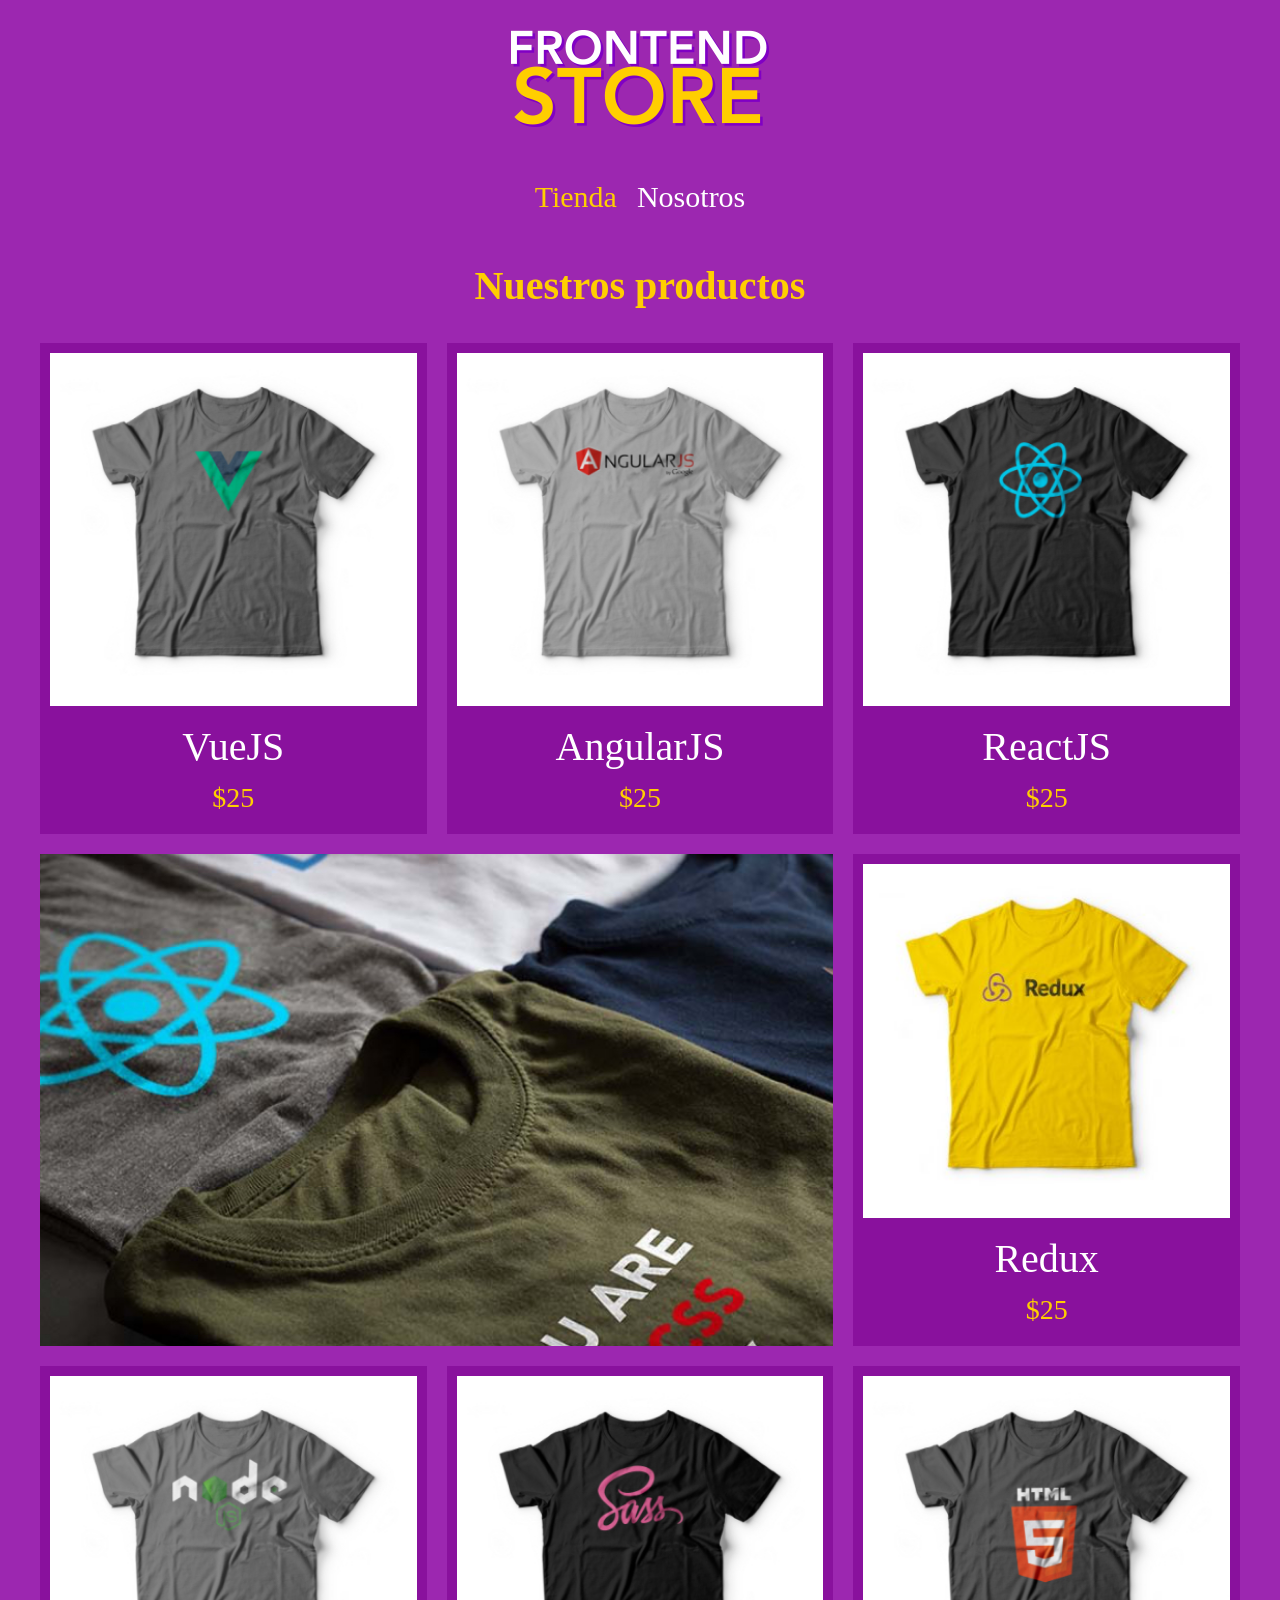
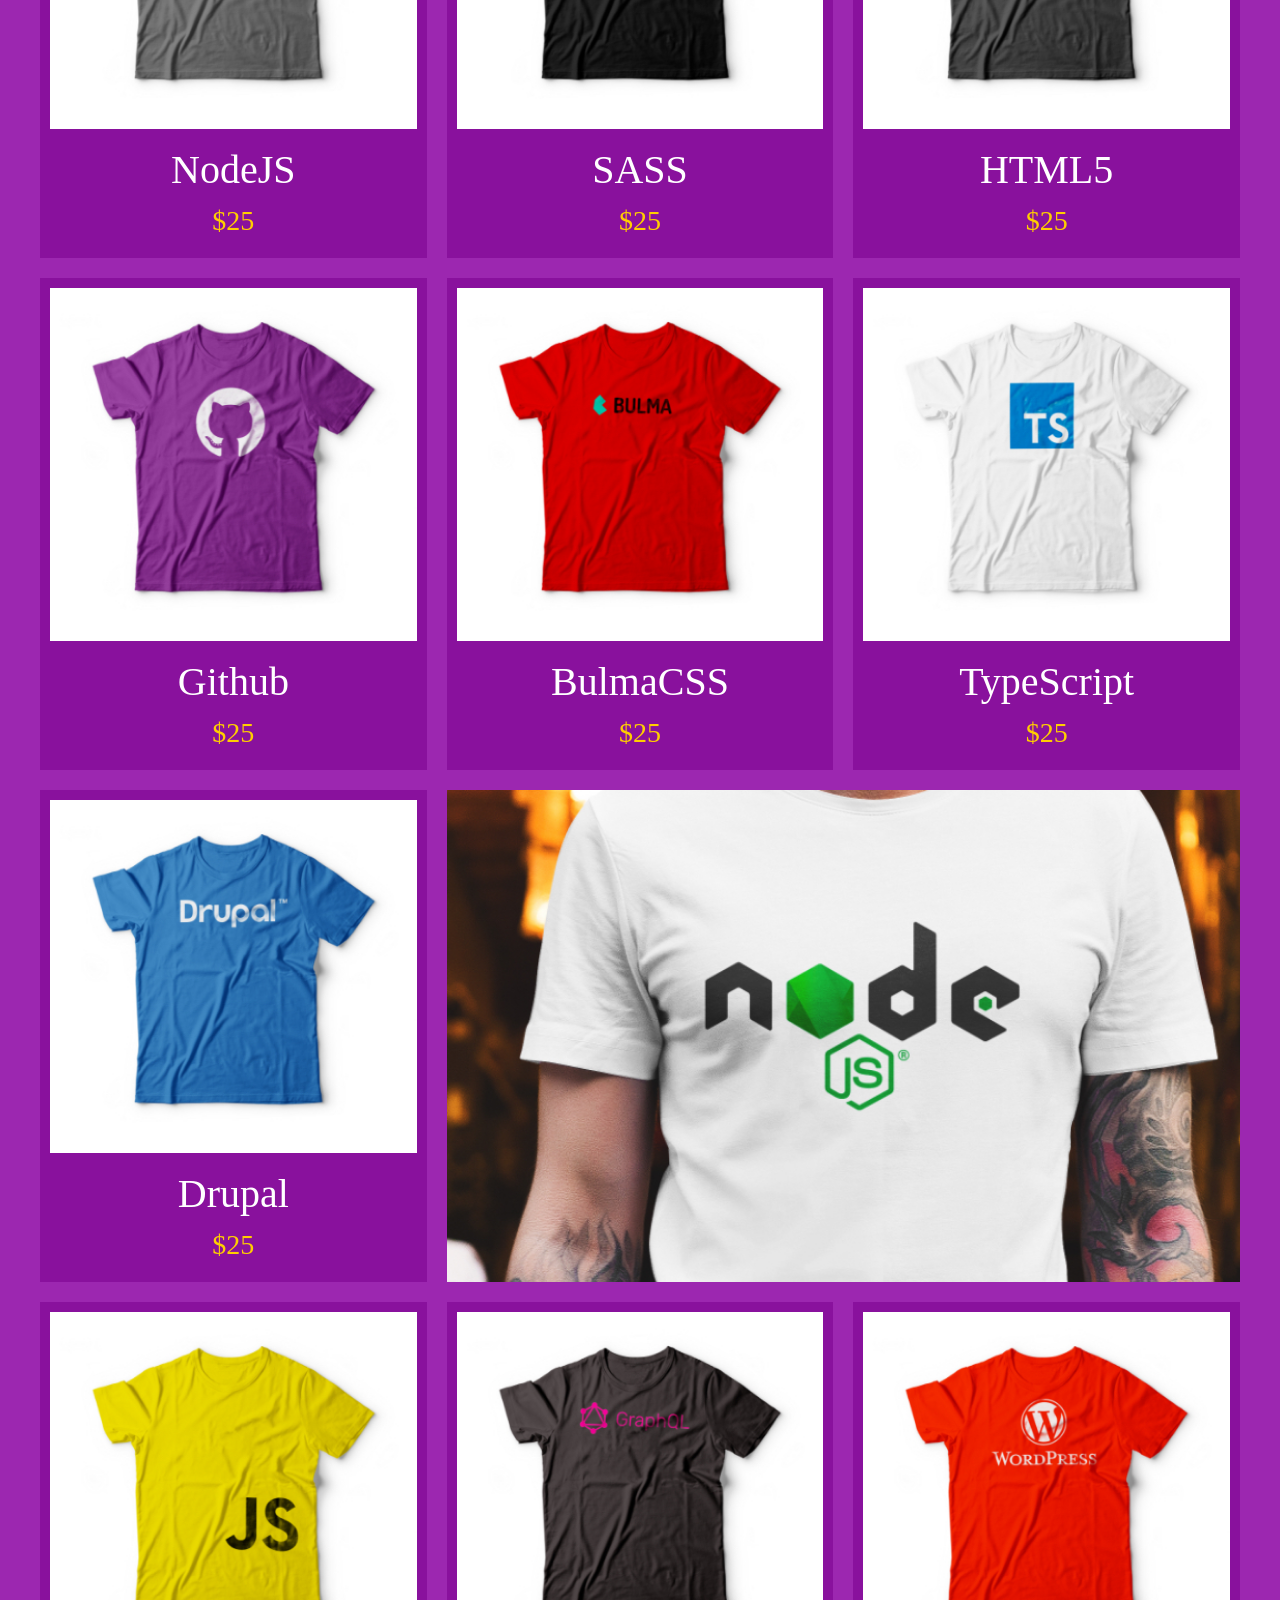
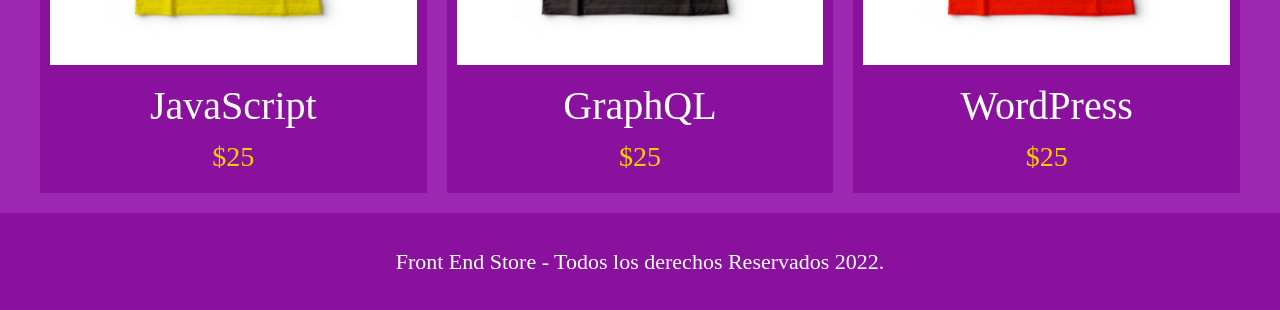
<file: Desktop/Curso2/index.html>
<!DOCTYPE html>
<html lang="en">
  <head>
    <meta charset="UTF-8" />
    <meta name="viewport" content="width=device-width, initial-scale=1.0" />
    <title>FrontEnd Store</title>
    <link rel="stylesheet" href="css/normalize.css" />
    <link rel="stylesheet" href="css/style.css" />
  </head>
  <body>
    <header class="header">
      <a href="index.html">
        <img class="header__logo" src="img/logo.png" alt="logotipo" />
      </a>
    </header>

    <nav class="navegacion">
      <a class="navegacion__enlace navegacion__enlace--activo" href="#"
        >Tienda</a
      >
      <a class="navegacion__enlace" href="nosotros.html">Nosotros</a>
    </nav>

    <main class="contenedor">
      <h1>Nuestros productos</h1>

      <div class="grid">
        <div class="producto">
          <a href="producto.html">
            <img class="producto__imagen" src="img/1.jpg" alt="imagen camisa" />
            <div class="producto__informacion">
              <p class="producto__nombre">VueJS</p>
              <p class="producto__precio">$25</p>
            </div>
          </a>
        </div>
        <!--.producto -->
        <div class="producto">
          <a href="producto.html">
            <img class="producto__imagen" src="img/2.jpg" alt="imagen camisa" />
            <div class="producto__informacion">
              <p class="producto__nombre">AngularJS</p>
              <p class="producto__precio">$25</p>
            </div>
          </a>
        </div>
        <!--.producto -->
        <div class="producto">
          <a href="producto.html">
            <img class="producto__imagen" src="img/3.jpg" alt="imagen camisa" />
            <div class="producto__informacion">
              <p class="producto__nombre">ReactJS</p>
              <p class="producto__precio">$25</p>
            </div>
          </a>
        </div>
        <!--.producto -->
        <div class="producto">
          <a href="producto.html">
            <img class="producto__imagen" src="img/4.jpg" alt="imagen camisa" />
            <div class="producto__informacion">
              <p class="producto__nombre">Redux</p>
              <p class="producto__precio">$25</p>
            </div>
          </a>
        </div>
        <!--.producto -->
        <div class="producto">
          <a href="producto.html">
            <img class="producto__imagen" src="img/5.jpg" alt="imagen camisa" />
            <div class="producto__informacion">
              <p class="producto__nombre">NodeJS</p>
              <p class="producto__precio">$25</p>
            </div>
          </a>
        </div>
        <!--.producto -->
        <div class="producto">
          <a href="producto.html">
            <img class="producto__imagen" src="img/6.jpg" alt="imagen camisa" />
            <div class="producto__informacion">
              <p class="producto__nombre">SASS</p>
              <p class="producto__precio">$25</p>
            </div>
          </a>
        </div>
        <!--.producto -->
        <div class="producto">
          <a href="producto.html">
            <img class="producto__imagen" src="img/7.jpg" alt="imagen camisa" />
            <div class="producto__informacion">
              <p class="producto__nombre">HTML5</p>
              <p class="producto__precio">$25</p>
            </div>
          </a>
        </div>
        <!--.producto -->
        <div class="producto">
          <a href="producto.html">
            <img class="producto__imagen" src="img/8.jpg" alt="imagen camisa" />
            <div class="producto__informacion">
              <p class="producto__nombre">Github</p>
              <p class="producto__precio">$25</p>
            </div>
          </a>
        </div>
        <!--.producto -->
        <div class="producto">
          <a href="producto.html">
            <img class="producto__imagen" src="img/9.jpg" alt="imagen camisa" />
            <div class="producto__informacion">
              <p class="producto__nombre">BulmaCSS</p>
              <p class="producto__precio">$25</p>
            </div>
          </a>
        </div>
        <!--.producto -->
        <div class="producto">
          <a href="producto.html">
            <img
              class="producto__imagen"
              src="img/10.jpg"
              alt="imagen camisa"
            />
            <div class="producto__informacion">
              <p class="producto__nombre">TypeScript</p>
              <p class="producto__precio">$25</p>
            </div>
          </a>
        </div>
        <!--.producto -->
        <div class="producto">
          <a href="producto.html">
            <img
              class="producto__imagen"
              src="img/11.jpg"
              alt="imagen camisa"
            />
            <div class="producto__informacion">
              <p class="producto__nombre">Drupal</p>
              <p class="producto__precio">$25</p>
            </div>
          </a>
        </div>
        <!--.producto -->
        <div class="producto">
          <a href="producto.html">
            <img
              class="producto__imagen"
              src="img/12.jpg"
              alt="imagen camisa"
            />
            <div class="producto__informacion">
              <p class="producto__nombre">JavaScript</p>
              <p class="producto__precio">$25</p>
            </div>
          </a>
        </div>
        <!--.producto -->
        <div class="producto">
          <a href="producto.html">
            <img
              class="producto__imagen"
              src="img/13.jpg"
              alt="imagen camisa"
            />
            <div class="producto__informacion">
              <p class="producto__nombre">GraphQL</p>
              <p class="producto__precio">$25</p>
            </div>
          </a>
        </div>
        <!--.producto -->
        <div class="producto">
          <a href="producto.html">
            <img
              class="producto__imagen"
              src="img/14.jpg"
              alt="imagen camisa"
            />
            <div class="producto__informacion">
              <p class="producto__nombre">WordPress</p>
              <p class="producto__precio">$25</p>
            </div>
          </a>
        </div>
        <!--.producto -->

        <div class="grafico grafico--camisas"></div>
        <div class="grafico grafico--node"></div>
      </div>
    </main>

    <footer class="footer">
      <p class="footer__texto">
        Front End Store - Todos los derechos Reservados 2022.
      </p>
    </footer>
  </body>
</html>
</file>
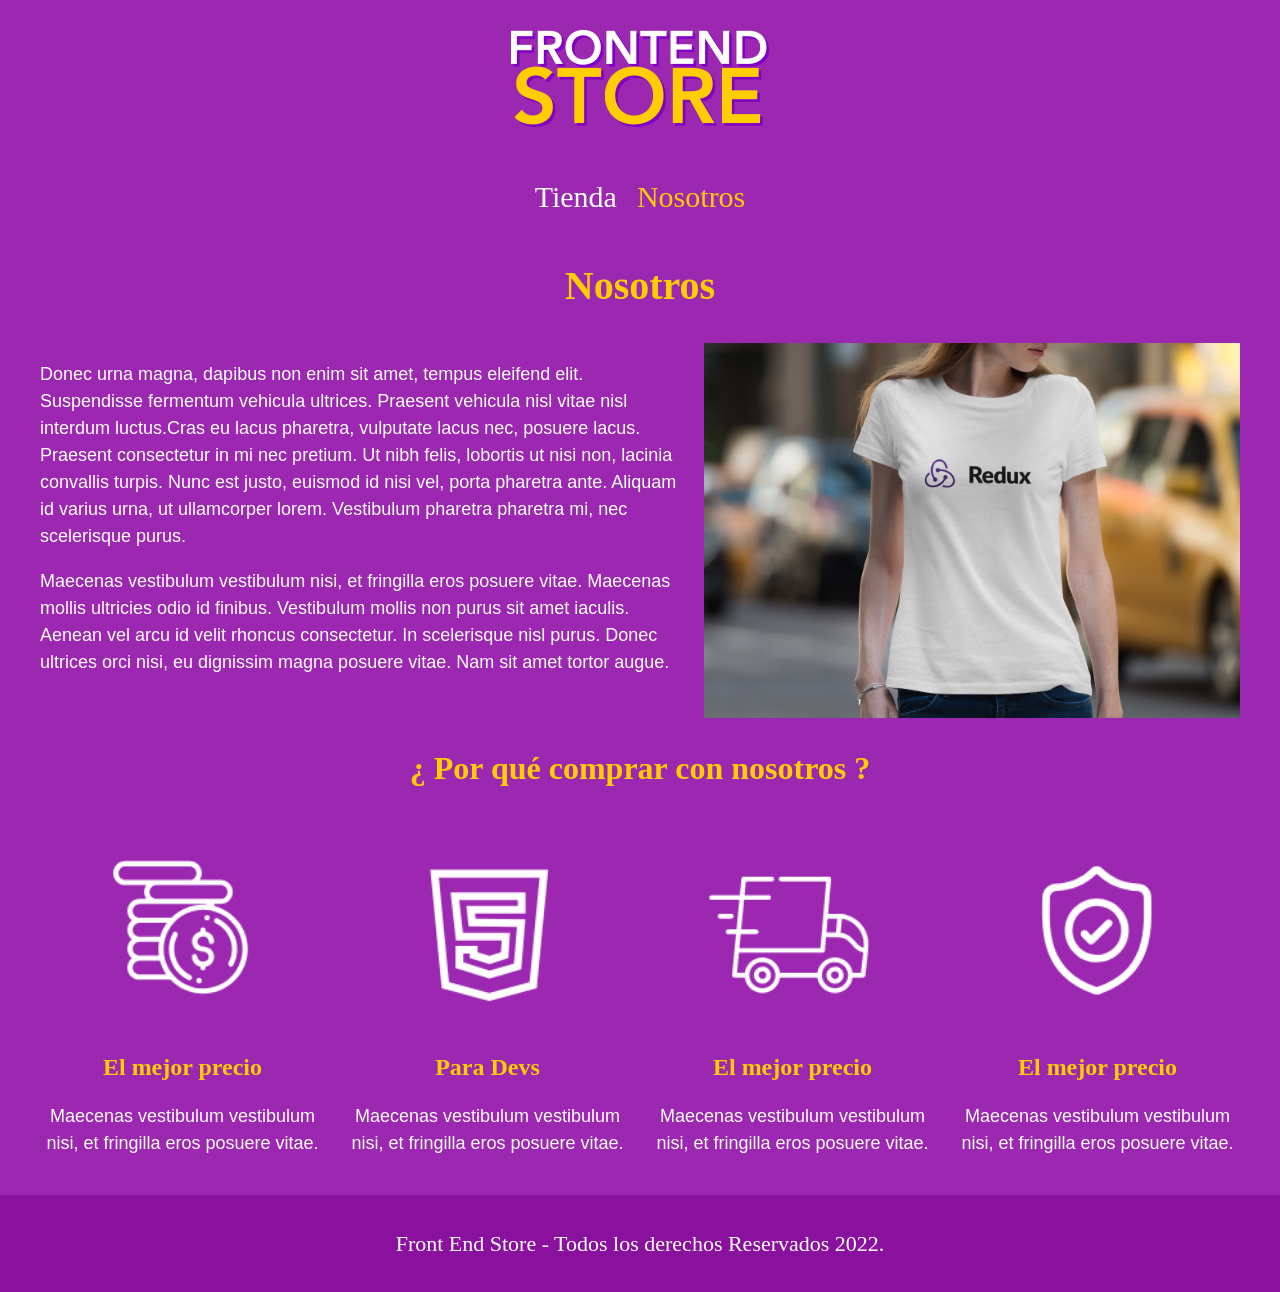
<file: Desktop/Curso2/nosotros.html>
<!DOCTYPE html>
<html lang="en">
  <head>
    <meta charset="UTF-8" />
    <meta name="viewport" content="width=device-width, initial-scale=1.0" />
    <title>FrontEnd Store</title>
    <link rel="stylesheet" href="css/normalize.css" />
    <link rel="stylesheet" href="css/style.css" />
  </head>
  <body>
    <header class="header">
      <a href="index.html">
        <img class="header__logo" src="img/logo.png" alt="logotipo" />
      </a>
    </header>

    <nav class="navegacion">
      <a class="navegacion__enlace" href="index.html">Tienda</a>
      <a
        class="navegacion__enlace navegacion__enlace--activo"
        href="nosotros.html"
        >Nosotros</a
      >
    </nav>

    <main class="contenedor">
      <h1>Nosotros</h1>

      <div class="nosotros">
        <div class="nosotros__contenido">
          <p>
            Donec urna magna, dapibus non enim sit amet, tempus eleifend elit.
            Suspendisse fermentum vehicula ultrices. Praesent vehicula nisl
            vitae nisl interdum luctus.Cras eu lacus pharetra, vulputate lacus
            nec, posuere lacus. Praesent consectetur in mi nec pretium. Ut nibh
            felis, lobortis ut nisi non, lacinia convallis turpis. Nunc est
            justo, euismod id nisi vel, porta pharetra ante. Aliquam id varius
            urna, ut ullamcorper lorem. Vestibulum pharetra pharetra mi, nec
            scelerisque purus.
          </p>

          <p>
            Maecenas vestibulum vestibulum nisi, et fringilla eros posuere
            vitae. Maecenas mollis ultricies odio id finibus. Vestibulum mollis
            non purus sit amet iaculis. Aenean vel arcu id velit rhoncus
            consectetur. In scelerisque nisl purus. Donec ultrices orci nisi, eu
            dignissim magna posuere vitae. Nam sit amet tortor augue.
          </p>
        </div>
        <img
          src="img/nosotros.jpg"
          alt="imagen nosotros"
          class="nosotros__imagen"
        />
      </div>
    </main>

    <section class="contenedor comprar">
      <h2 class="comprar__titulo">¿ Por qué comprar con nosotros ?</h2>

      <div class="bloques">
        <div class="bloque">
          <img
            class="bloque__imagen"
            src="img/icono_1.png"
            alt="porque comprar"
          />
          <h3 class="bloque__titulo">El mejor precio</h3>
          <p>
            Maecenas vestibulum vestibulum nisi, et fringilla eros posuere
            vitae.
          </p>
        </div>
        <!-- bloque -->
        <div class="bloque">
          <img
            class="bloque__imagen"
            src="img/icono_2.png"
            alt="porque comprar"
          />
          <h3 class="bloque__titulo">Para Devs</h3>
          <p>
            Maecenas vestibulum vestibulum nisi, et fringilla eros posuere
            vitae.
          </p>
        </div>
        <!-- bloque -->
        <div class="bloque">
          <img
            class="bloque__imagen"
            src="img/icono_3.png"
            alt="porque comprar"
          />
          <h3 class="bloque__titulo">El mejor precio</h3>
          <p>
            Maecenas vestibulum vestibulum nisi, et fringilla eros posuere
            vitae.
          </p>
        </div>
        <!-- bloque -->
        <div class="bloque">
          <img
            class="bloque__imagen"
            src="img/icono_4.png"
            alt="porque comprar"
          />
          <h3 class="bloque__titulo">El mejor precio</h3>
          <p>
            Maecenas vestibulum vestibulum nisi, et fringilla eros posuere
            vitae.
          </p>
        </div>
        <!-- bloque -->
      </div>
    </section>

    <footer class="footer">
      <p class="footer__texto">
        Front End Store - Todos los derechos Reservados 2022.
      </p>
    </footer>
  </body>
</html>
</file>
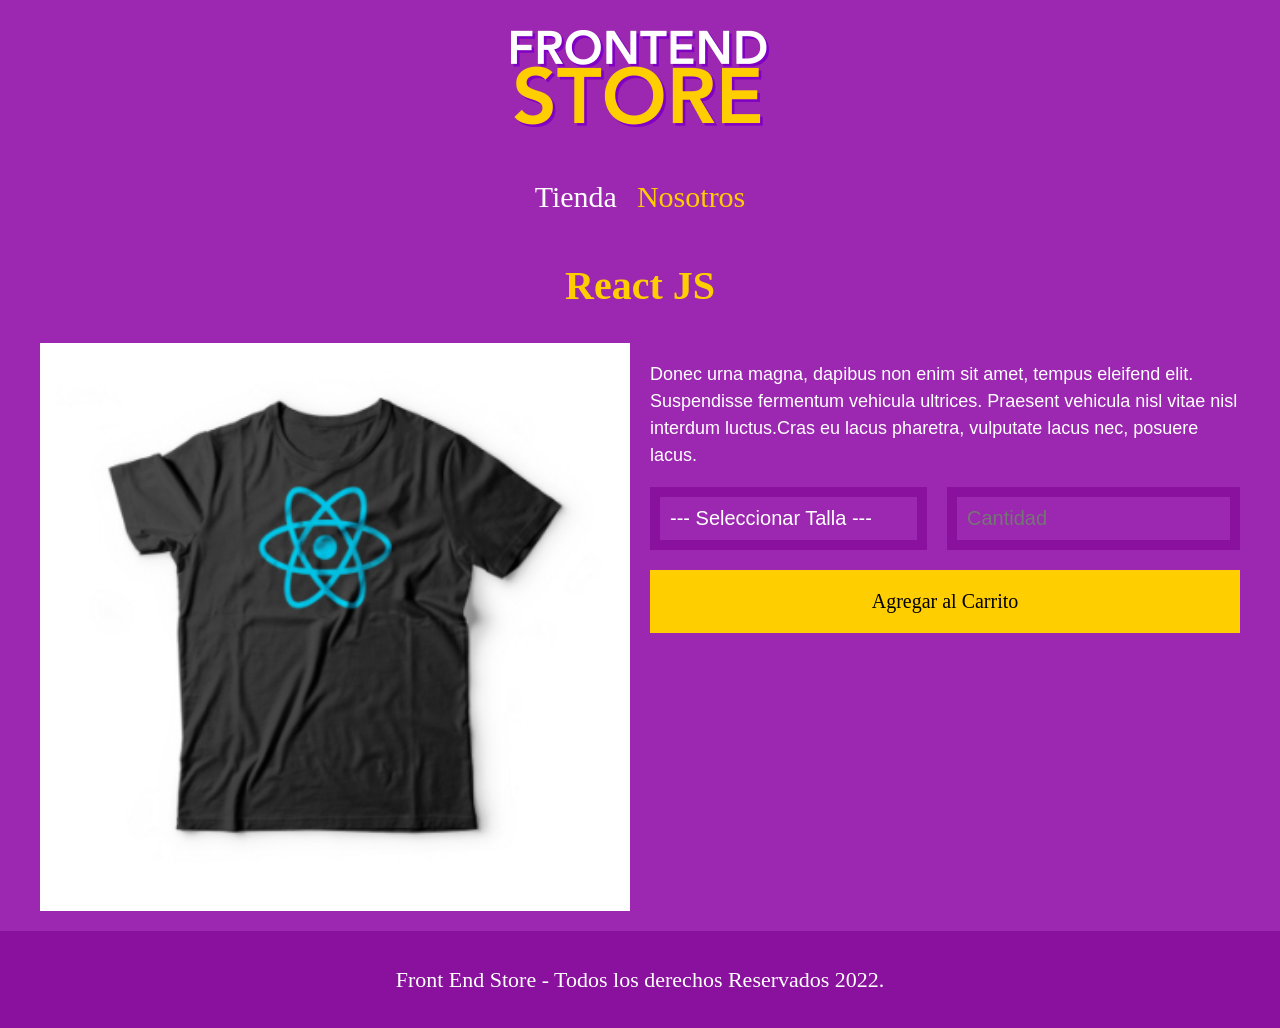
<file: Desktop/Curso2/producto.html>
<!DOCTYPE html>
<html lang="en">
  <head>
    <meta charset="UTF-8" />
    <meta name="viewport" content="width=device-width, initial-scale=1.0" />
    <title>FrontEnd Store</title>
    <link rel="stylesheet" href="css/normalize.css" />
    <link rel="stylesheet" href="css/style.css" />
  </head>
  <body>
    <header class="header">
      <a href="index.html">
        <img class="header__logo" src="img/logo.png" alt="logotipo" />
      </a>
    </header>

    <nav class="navegacion">
      <a class="navegacion__enlace" href="index.html">Tienda</a>
      <a
        class="navegacion__enlace navegacion__enlace--activo"
        href="nosotros.html"
        >Nosotros</a
      >
    </nav>

    <main class="contenedor">
      <h1>React JS</h1>

      <div class="camisa">
        <img class="camisa__imagen" src="img/3.jpg" alt="Image del producto" />

        <div class="camisa__contenido">
          <p>
            Donec urna magna, dapibus non enim sit amet, tempus eleifend elit.
            Suspendisse fermentum vehicula ultrices. Praesent vehicula nisl
            vitae nisl interdum luctus.Cras eu lacus pharetra, vulputate lacus
            nec, posuere lacus.
          </p>
          <form class="formulario">
            <select class="formulario__campo">
              <option disabled selected>--- Seleccionar Talla ---</option>
              <option>Chica</option>
              <option>Mediana</option>
              <option>Grande</option>
            </select>
            <input
              class="formulario__campo"
              type="number"
              placeholder="Cantidad"
              min="1"
            />
            <input
              class="formulario__submit"
              type="submit"
              value="Agregar al Carrito"
            />
          </form>
        </div>
      </div>
    </main>

    <footer class="footer">
      <p class="footer__texto">
        Front End Store - Todos los derechos Reservados 2022.
      </p>
    </footer>
  </body>
</html>
</file>
<file: Desktop/Curso2/css/style.css>
:root {
    --primario: #9C27B0;
    --primarioOscuro: #89119d;
    --secundario: #ffce00;
    --secundarioOscuro: rgb(233, 287,2);
    --blanco: #fff;
    --negro: #000;


    --fuentePrincipal: 'Staatliches', cursive;
     
}

html {
    box-sizing: border-box;
    font-size: 62.5%;
}

*, *::before, *:after {
    box-sizing: inherit;
}

/*globales */

body {
    background-color: var(--primario);
    font-size: 1.6rem;
    line-height: 1.5;
}

p {
    font-size: 1.8rem;
    font-family: Arial, Helvetica, sans-serif;
    color: var(--blanco);
}

a {
    text-decoration: none;
}

img {
    width: 100%;
}

.contenedor {
    max-width: 120rem;
    margin: 0 auto;
}

h1, h2, h3 {
    text-align: center;
    color: var(--secundario);
    font-family: var(--fuentePrincipal);
}

h1 {
    font-size: 4rem;
}

h2 {
    font-size: 3.2rem;
}

h3 {
    font-size:  2.4rem;
}

/* BEM */

.header {
    display: flex;
    justify-content: center;
}

.header__logo {
    margin: 3rem 0;
}

.navegacion {
    background-color: var(--primario);
    padding: 1rem 0;
    display: flex;
    justify-content: center;
    gap: 2rem;
}

.navegacion__enlace {
    font-family: var(--fuentePrincipal);
    color: var(--blanco);
    font-size: 3rem;
}


.navegacion__enlace:hover, .navegacion__enlace--activo {
    color: var(--secundario);
}


.footer {
    background-color: var(--primarioOscuro);
    padding: 1rem 0;
    margin-top: 2rem;
}

.footer__texto {
    font-family: var(--fuentePrincipal);
    text-align: center;
    font-size: 2.2rem;
}


/* GRID */

.grid {
    display: grid;
    grid-template-columns: repeat(2, 1fr);
    gap: 2rem;
}

@media (min-width: 768px) {
    .grid {
        grid-template-columns: repeat(3, 1fr);
    }
}

/* Productos */


.producto  {
    background-color: var(--primarioOscuro);
    padding: 1rem;
}


.producto__nombre {
    font-size: 4rem;
}

.producto__precio {
    font-size: 2.8rem;
    color: var(--secundario);
}

.producto__nombre, .producto__precio {
    font-family: var(--fuentePrincipal);
    margin: 1rem 0;
    text-align: center;
    line-height: 1.2;
}

/* Graficos */


.grafico {
    min-height: 30rem;
    background-repeat: no-repeat;
    background-size: cover;
    grid-column: 1 / 3;
}

.grafico--camisas {
    grid-row: 2 / 3;
    background-image: url(../img/grafico1.jpg);
}

.grafico--node {
    background-image: url(../img/grafico2.jpg);    
    grid-row:  8 / 9;
}

@media (min-width: 768px) {

    .grafico--node {
        grid-row: 5 / 6;
        grid-column: 2 / 4;
    }

}



/* Nosotros */

.nosotros {
    display: grid;
}

@media (min-width: 768px) {
    .nosotros {
        column-gap: 2rem;
    }
}

.nosotros__imagen {
    grid-row: 1 / 2;
    margin: auto 0;
}

@media (min-width: 768px) {
    .nosotros__imagen {
        grid-column: 2 / 3;
    }
}


/* bloques*/

.bloques {
    display: grid;
    grid-template-columns: repeat(2, 1fr);
    gap: 2rem;

}

@media (min-width: 768px) {
    .bloques {
        grid-template-columns: repeat(4, 1fr);
    }
}

.bloque {
    text-align: center;
}

.bloque__titulo {
    margin: 0;
}


/* producto */

@media (min-width: 768px) {
    .camisa {
        display: grid;
        grid-template-columns: repeat(2, 1fr);
        column-gap: 2rem;
    }
   
}

.formulario {
    display: grid;
    grid-template-columns: repeat(2, 1fr);
    gap: 2rem;
}

.formulario__campo {
    border: 1rem solid var(--primarioOscuro);
    background-color: transparent;
    color: var(--blanco);
    font-size: 2rem;
    font-family: Arial, Helvetica, sans-serif;
    padding: 1rem;
    appearance: none;
}

.formulario__campo:hover {
    color: #000;
}

.formulario__submit {
    background-color: var(--secundario);
    border: none;
    font-size: 2rem;
    font-family: var(--fuentePrincipal);
    padding: 2rem;
    transition: background-color .3s ease;
    grid-column: 1 / 3;
}

.formulario__submit:hover {
    background-color: var(--secundarioOscuro);
    cursor: pointer;
}
</file>
